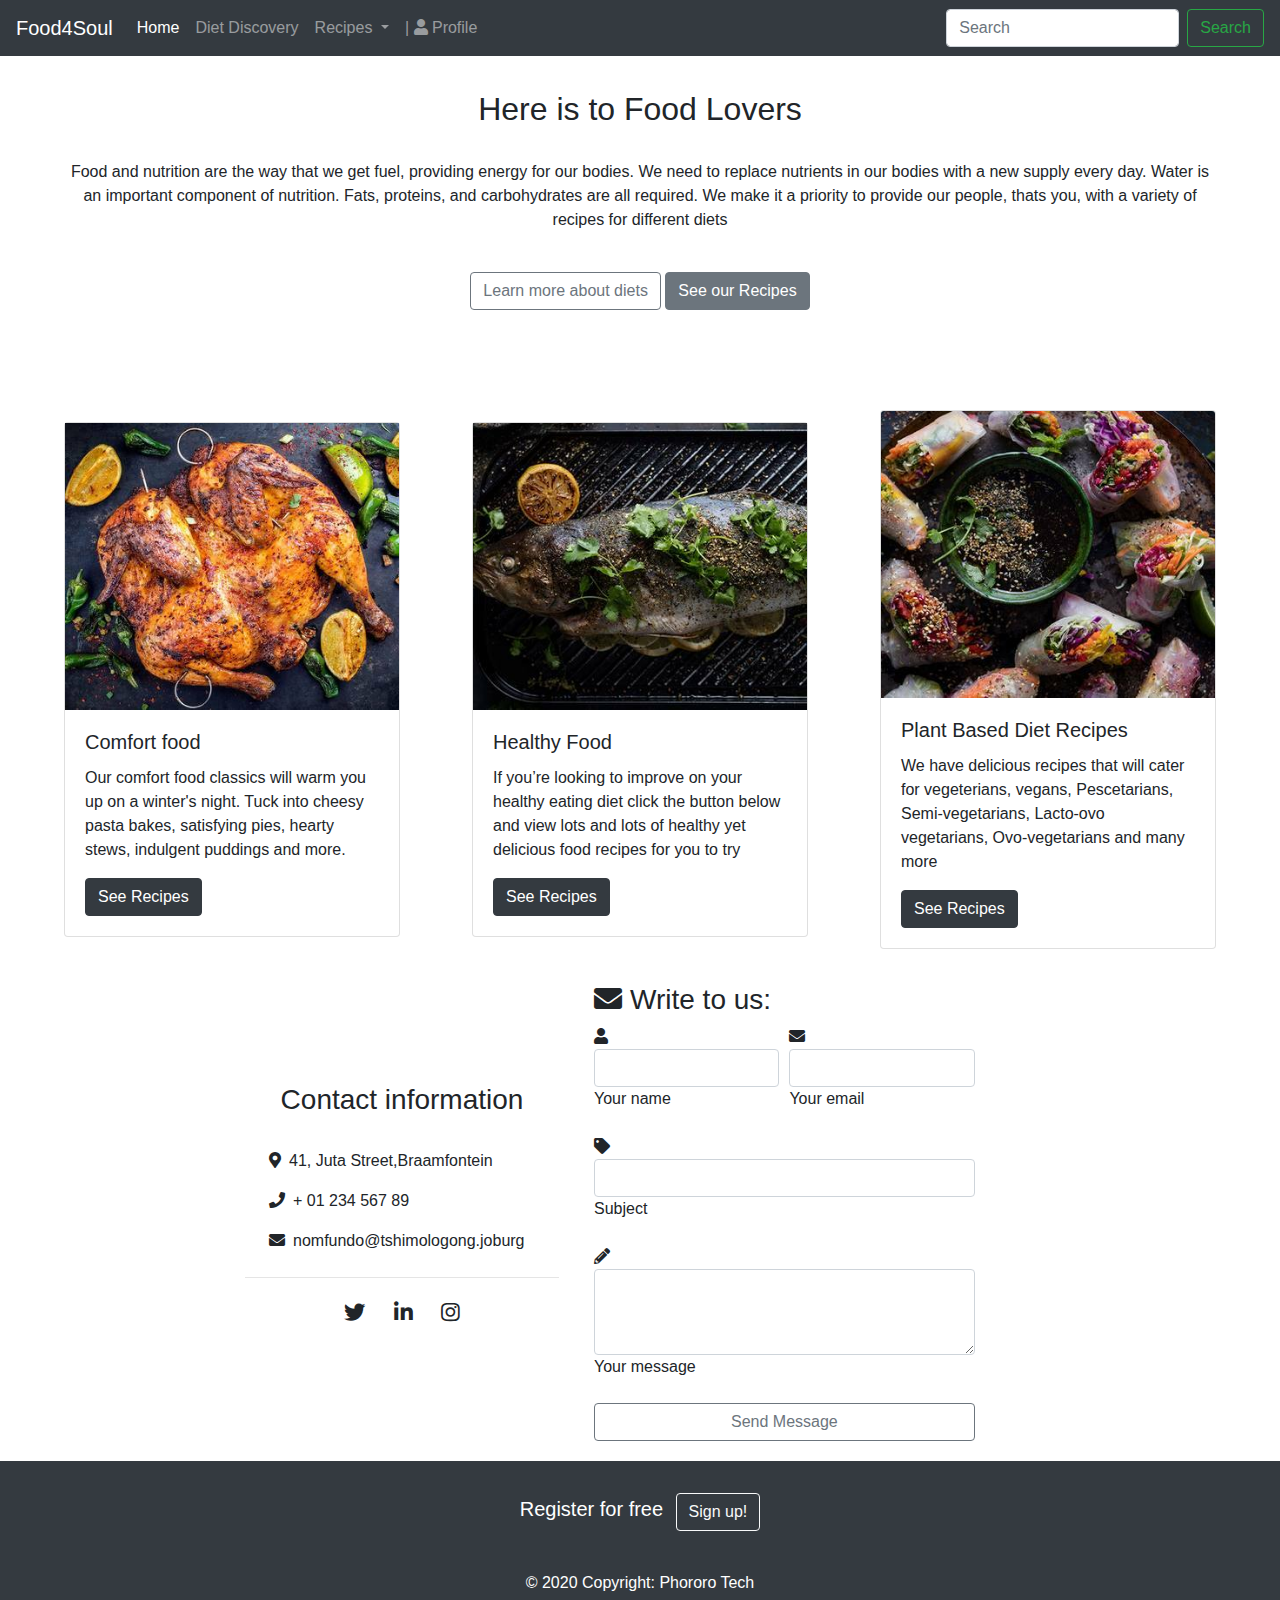
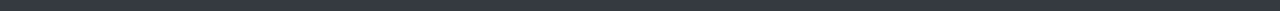
<file: Food4Soul/Index.html>
<!doctype html>
<html lang="en">
  <head>
    <title>Default</title>
    <!-- Required meta tags -->
    <meta charset="utf-8">
    <meta name="viewport" content="width=device-width, initial-scale=1, shrink-to-fit=no">

  
    <!--Font awesome link-->
    <link rel="stylesheet" href="//use.fontawesome.com/releases/v5.0.7/css/all.css">
    <!-- Bootstrap CSS -->
    <link rel="stylesheet" href="https://stackpath.bootstrapcdn.com/bootstrap/4.3.1/css/bootstrap.min.css" integrity="sha384-ggOyR0iXCbMQv3Xipma34MD+dH/1fQ784/j6cY/iJTQUOhcWr7x9JvoRxT2MZw1T" crossorigin="anonymous">

    <link href="Style.css" rel="stylesheet" />
  </head>
  <body>
  
      <!--Navbar -->
      <nav class="navbar navbar-expand-sm bg-dark navbar-dark" >
        <a class="navbar-brand" href="#">Food4Soul</a>
        <button class="navbar-toggler" type="button" data-toggle="collapse" data-target="#navbarSupportedContent" aria-controls="navbarSupportedContent" aria-expanded="false" aria-label="Toggle navigation">
          <span class="navbar-toggler-icon"></span>
        </button>
      
        <div class="collapse navbar-collapse" id="navbarSupportedContent" >
          <ul class="navbar-nav mr-auto">
            <li class="nav-item active">
              <a class="nav-link" href="#">Home <span class="sr-only">(current)</span></a>
            </li>
            <li class="nav-item">
              <a class="nav-link" href="#">Diet Discovery</a>
            </li>
            <li class="nav-item dropdown">
              <a class="nav-link dropdown-toggle" href="#" id="navbarDropdown" role="button" data-toggle="dropdown" aria-haspopup="true" aria-expanded="false">
                Recipes 
              </a>
              <div class="dropdown-menu" aria-labelledby="navbarDropdown">
                <a class="dropdown-item" href="#">Comfort Food</a>
                <a class="dropdown-item" href="#">Quick and easy</a>
                <a class="dropdown-item" href="#">Healthy Eating</a>
                <a class="dropdown-item" href="#">Snacks</a>
                <div class="dropdown-divider"></div>
                <a class="dropdown-item" href="#">Vegetarians</a>
                <a class="dropdown-item" href="#">Ovo-vegetarians</a>
                <a class="dropdown-item" href="#">Lacto vegetarians</a>
                <a class="dropdown-item" href="#">Lacto-ovo vegetarians</a>
                <a class="dropdown-item" href="#">Semi vegetarians</a>
                <a class="dropdown-item" href="#">Pescetarians</a>
                <a class="dropdown-item" href="#">Vegans</a>
              </div>
            </li>
            <li class="nav-item">
              <a class="nav-link" href=".\registerpage.html">| <i class="fas fa-user"></i> Profile</a>
            </li>
          </ul>
          <form class="form-inline my-2 my-lg-0">
            <input class="form-control mr-sm-2" type="search" placeholder="Search" aria-label="Search">
            <button class="btn btn-outline-success my-2 my-sm-0" type="submit">Search</button>
          </form>
        </div>
      </nav>
  <!--/.Navbar -->
  <div class="moreinfo">
  <br>
    <h2>Here is to Food Lovers</h2>
    <br>
<p id="info">    Food and nutrition are the way that we get fuel, providing energy for our bodies. We need to replace nutrients in our bodies with a new supply every day. 
Water is an important component of nutrition. Fats, proteins, and carbohydrates are all required. We make it a priority to provide our people, thats you, with a variety of recipes for different diets</p>
<br>
<button class="btn btn-outline-secondary">Learn more about diets</button>
<a type="button" class="btn btn-secondary" href="#recipessection">See our Recipes     </a>
</div>
<section id="recipessection">
    <div class="card" style="width: 21rem;">
        <img class="cardimg" src=".\image\comfort.jpg" alt="Card image cap">
        <div class="card-body">
          <h5 class="card-title">Comfort food</h5>
          <p class="card-text">Our comfort food classics will warm you up on a winter's night. Tuck into cheesy pasta bakes, satisfying pies, hearty stews, indulgent puddings and more.</p>
          <a href="./recipes.html" class="btn btn-dark">See Recipes</a>
        </div>
      </div>

      <div class="card" style="width: 21rem;" style="height: 12em;">
        <img class="cardimg" src=".\image\healthy.jpg" >
        <div class="card-body">
          <h5 class="card-title">Healthy Food</h5>
          <p class="card-text"> If you’re looking to improve on your healthy eating diet click the button below and view lots and lots of healthy yet delicious food recipes for you to try</p>
          <a href="#" class="btn btn-dark">See Recipes</a>
        </div>
      </div>

      <div class="card" style="width: 21rem;" style="height: 12em;">
        <img class="card-img-top" src=".\image\plantbased.jpg" alt="Card image cap">
        <div class="card-body">
          <h5 class="card-title">Plant Based Diet Recipes</h5>
          <p class="card-text">We have delicious recipes that will cater for vegeterians, vegans, Pescetarians, Semi-vegetarians, Lacto-ovo vegetarians, Ovo-vegetarians and many more</p>
          <a href="#" class="btn btn-dark">See Recipes</a>
        </div>
      </div>
</section>
    

<section  id="contactus">


 <!-- Grid column -->
 <div class="col-lg-4">

  <div class="card-body contact text-center h-100 white-text">

    <h3 class="my-4 pb-2">Contact information</h3>
    <ul class="text-lg-left list-unstyled ml-4">
      <li>
        <p><i class="fas fa-map-marker-alt pr-2"></i>41, Juta Street,Braamfontein</p>
      </li>
      <li>
        <p><i class="fas fa-phone pr-2"></i>+ 01 234 567 89</p>
      </li>
      <li>
        <p><i class="fas fa-envelope pr-2"></i>nomfundo@tshimologong.joburg</p>
      </li>
    </ul>
    <hr class="hr-light my-4">
    <ul class="list-inline text-center list-unstyled">
      <li class="list-inline-item">
        <a class="p-2 fa-lg tw-ic">
          <i class="fab fa-twitter"></i>
        </a>
      </li>
      <li class="list-inline-item">
        <a class="p-2 fa-lg li-ic">
          <i class="fab fa-linkedin-in"> </i>
        </a>
      </li>
      <li class="list-inline-item">
        <a class="p-2 fa-lg ins-ic">
          <i class="fab fa-instagram"> </i>
        </a>
      </li>
    </ul>

  </div>

</div>
<!-- Grid column -->
<form >
      <!-- Header -->
      <h3 class="mt-4"><i class="fas fa-envelope pr-2"></i>Write to us:</h3>
  <div class="form">
  <div class="form-row">
    <div class="form-group col-md-6">
      <i class="fas fa-user prefix grey-text"></i>
      <input type="text" id="form-name" class="form-control">
      <label for="form-name">Your name</label>
    </div>
    <div class="form-group col-md-6">
      <i class="fas fa-envelope prefix grey-text"></i>
      <input type="text" id="form-email" class="form-control">
      <label for="form-email">Your email</label>
    </div>
  </div>
  <div class="form-group">
    <i class="fas fa-tag prefix grey-text"></i>
            <input type="text" id="form-Subject" class="form-control">
            <label for="form-Subject">Subject</label>
  </div>
  <div class="form-group">
    <i class="fas fa-pencil-alt prefix grey-text"></i>
    <textarea id="form-text" class="form-control md-textarea" rows="3"></textarea>
    <label for="form-text">Your message</label>
  </div>
  
 
  <button type="submit" class="btn btn-outline-secondary btn-block">Send Message</button>
</div>
</form>
</section>

<!-- Footer -->
<footer class="page-footer font-small unique-color-dark pt-4"style="background-color:#343a40;color:white;">

    <!-- Footer Elements -->
    <div class="container">
  
      <!-- Call to action -->
      <ul class="list-unstyled list-inline text-center py-2">
        <li class="list-inline-item">
          <h5 class="mb-1">Register for free</h5>
        </li>
        <li class="list-inline-item">
          <a href="#!" class="btn btn-outline-light text-light">Sign up!</a>
        </li>
      </ul>
      <!-- Call to action -->
  
    </div>
    <!-- Footer Elements -->
  
    <!-- Copyright -->
    <div class="footer-copyright text-center py-3">© 2020 Copyright: Phororo Tech
    
    </div>
    <!-- Copyright -->
  
  </footer>
  <!-- Footer -->


      
    <!-- Optional JavaScript -->
    <!-- jQuery first, then Popper.js, then Bootstrap JS -->
    <script src="https://code.jquery.com/jquery-3.3.1.slim.min.js" integrity="sha384-q8i/X+965DzO0rT7abK41JStQIAqVgRVzpbzo5smXKp4YfRvH+8abtTE1Pi6jizo" crossorigin="anonymous"></script>
    <script src="https://cdnjs.cloudflare.com/ajax/libs/popper.js/1.14.7/umd/popper.min.js" integrity="sha384-UO2eT0CpHqdSJQ6hJty5KVphtPhzWj9WO1clHTMGa3JDZwrnQq4sF86dIHNDz0W1" crossorigin="anonymous"></script>
    <script src="https://stackpath.bootstrapcdn.com/bootstrap/4.3.1/js/bootstrap.min.js" integrity="sha384-JjSmVgyd0p3pXB1rRibZUAYoIIy6OrQ6VrjIEaFf/nJGzIxFDsf4x0xIM+B07jRM" crossorigin="anonymous"></script>
    <script src="utilities.js"></script>
  </body>
</html>
</file>
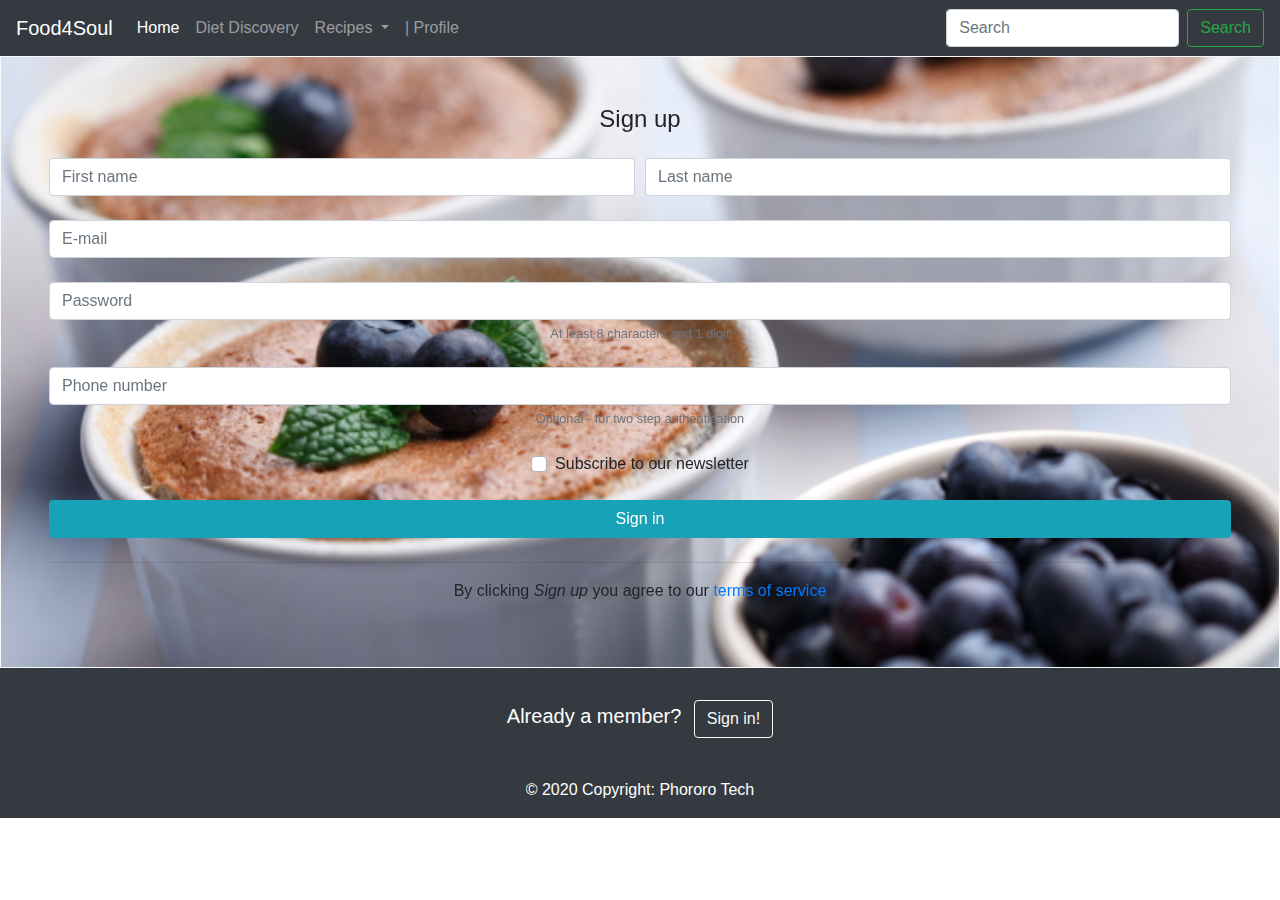
<file: Food4Soul/registerpage.html>
<!doctype html>
<html lang="en">
  <head>
    <title>Title</title>
    <!-- Required meta tags -->
    <meta charset="utf-8">
    <meta name="viewport" content="width=device-width, initial-scale=1, shrink-to-fit=no">

    <link href="Style.css" rel="stylesheet" />
    <!-- Bootstrap CSS -->
    <link rel="stylesheet" href="https://stackpath.bootstrapcdn.com/bootstrap/4.3.1/css/bootstrap.min.css" integrity="sha384-ggOyR0iXCbMQv3Xipma34MD+dH/1fQ784/j6cY/iJTQUOhcWr7x9JvoRxT2MZw1T" crossorigin="anonymous">
  </head>
  <body id="regpage">
     <!--Navbar -->
     <nav class="navbar navbar-expand-sm bg-dark navbar-dark" >
      <a class="navbar-brand" href="#">Food4Soul</a>
      <button class="navbar-toggler" type="button" data-toggle="collapse" data-target="#navbarSupportedContent" aria-controls="navbarSupportedContent" aria-expanded="false" aria-label="Toggle navigation">
        <span class="navbar-toggler-icon"></span>
      </button>
    
      <div class="collapse navbar-collapse" id="navbarSupportedContent" >
        <ul class="navbar-nav mr-auto">
          <li class="nav-item active">
            <a class="nav-link" href="Index.html">Home </a>
          </li>
          <li class="nav-item">
            <a class="nav-link" href="#">Diet Discovery</a>
          </li>
          <li class="nav-item dropdown">
            <a class="nav-link dropdown-toggle" href="#" id="navbarDropdown" role="button" data-toggle="dropdown" aria-haspopup="true" aria-expanded="false">
              Recipes 
            </a>
            <div class="dropdown-menu" aria-labelledby="navbarDropdown">
              <a class="dropdown-item" href="#">Comfort Food</a>
              <a class="dropdown-item" href="#">Quick and easy</a>
              <a class="dropdown-item" href="#">Healthy Eating</a>
              <a class="dropdown-item" href="#">Snacks</a>
              <div class="dropdown-divider"></div>
              <a class="dropdown-item" href="#">Vegetarians</a>
              <a class="dropdown-item" href="#">Ovo-vegetarians</a>
              <a class="dropdown-item" href="#">Lacto vegetarians</a>
              <a class="dropdown-item" href="#">Lacto-ovo vegetarians</a>
              <a class="dropdown-item" href="#">Semi vegetarians</a>
              <a class="dropdown-item" href="#">Pescetarians</a>
              <a class="dropdown-item" href="#">Vegans</a>
            </div>
          </li>
          <li class="nav-item">
            <a class="nav-link" href="#">| <i class="fas fa-user"></i> Profile<span class="sr-only">(current)</span></a>
          </li>
        </ul>
        <form class="form-inline my-2 my-lg-0">
          <input class="form-control mr-sm-2" type="search" placeholder="Search" aria-label="Search">
          <button class="btn btn-outline-success my-2 my-sm-0" type="submit">Search</button>
        </form>
      </div>
    </nav>
    <!--/.Navbar -->
    <div class="bg">
      <!-- Default form register -->
      <div class="text-center border border-light p-5">
        <form class="disableBlur" action="#!" >

        <p class="h4 mb-4">Sign up</p>
      
        <div class="form-row mb-4">
            <div class="col">
                <!-- First name -->
                <input type="text" id="defaultRegisterFormFirstName" class="form-control" placeholder="First name">
            </div>
            <div class="col">
                <!-- Last name -->
                <input type="text" id="defaultRegisterFormLastName" class="form-control" placeholder="Last name">
            </div>
        </div>
      
        <!-- E-mail -->
        <input type="email" id="defaultRegisterFormEmail" class="form-control mb-4" placeholder="E-mail">
      
        <!-- Password -->
        <input type="password" id="defaultRegisterFormPassword" class="form-control" placeholder="Password" aria-describedby="defaultRegisterFormPasswordHelpBlock">
        <small id="defaultRegisterFormPasswordHelpBlock" class="form-text text-muted mb-4">
            At least 8 characters and 1 digit
        </small>
      
        <!-- Phone number -->
        <input type="text" id="defaultRegisterPhonePassword" class="form-control" placeholder="Phone number" aria-describedby="defaultRegisterFormPhoneHelpBlock">
        <small id="defaultRegisterFormPhoneHelpBlock" class="form-text text-muted mb-4">
            Optional - for two step authentication
        </small>
      
        <!-- Newsletter -->
        <div class="custom-control custom-checkbox">
            <input type="checkbox" class="custom-control-input" id="defaultRegisterFormNewsletter">
            <label class="custom-control-label" for="defaultRegisterFormNewsletter">Subscribe to our newsletter</label>
        </div>
      
        <!-- Sign up button -->
        <button class="btn btn-info my-4 btn-block" type="submit">Sign in</button>
      
        <!-- Social register -->
        <!-- <p>or sign up with:</p> -->
      
        <!-- <a href="#" class="mx-2" role="button"><i class="fas fa-facebook-f grey-text"></i></a>
        <a href="#" class="mx-2" role="button"><i class="fas fa-twitter grey-text"></i></a>
        <a href="#" class="mx-2" role="button"><i class="fas fa-linkedin-in grey-text"></i></a>
        <a href="#" class="mx-2" role="button"><i class="fas fa-github grey-text"></i></a>  -->
      
        <hr>
      
        <!-- Terms of service -->
        <p>By clicking
            <em>Sign up</em> you agree to our
            <a href="" target="_blank">terms of service</a>
      
      </form></div>

<!-- Default form register -->
    </div>
<!-- Footer -->
<footer class="page-footer font-small unique-color-dark pt-4"style="background-color:#343a40;color:white;">

  <!-- Footer Elements -->
  <div class="container">

    <!-- Call to action -->
    <ul class="list-unstyled list-inline text-center py-2">
      <li class="list-inline-item">
        <h5 class="mb-1">Already a member?</h5>
      </li>
      <li class="list-inline-item">
        <a href="#!" class="btn btn-outline-light text-light">Sign in!</a>
      </li>
    </ul>
    <!-- Call to action -->

  </div>
  <!-- Footer Elements -->

  <!-- Copyright -->
  <div class="footer-copyright text-center py-3">© 2020 Copyright: Phororo Tech
  
  </div>
  <!-- Copyright -->

</footer>
<!-- Footer -->



    <!-- Optional JavaScript -->
    <!-- jQuery first, then Popper.js, then Bootstrap JS -->
    <script src="https://code.jquery.com/jquery-3.3.1.slim.min.js" integrity="sha384-q8i/X+965DzO0rT7abK41JStQIAqVgRVzpbzo5smXKp4YfRvH+8abtTE1Pi6jizo" crossorigin="anonymous"></script>
    <script src="https://cdnjs.cloudflare.com/ajax/libs/popper.js/1.14.7/umd/popper.min.js" integrity="sha384-UO2eT0CpHqdSJQ6hJty5KVphtPhzWj9WO1clHTMGa3JDZwrnQq4sF86dIHNDz0W1" crossorigin="anonymous"></script>
    <script src="https://stackpath.bootstrapcdn.com/bootstrap/4.3.1/js/bootstrap.min.js" integrity="sha384-JjSmVgyd0p3pXB1rRibZUAYoIIy6OrQ6VrjIEaFf/nJGzIxFDsf4x0xIM+B07jRM" crossorigin="anonymous"></script>
  </body>
</html>
</file>
<file: Food4Soul/Style.css>
*{
    margin:0;
    padding:0;
    box-sizing:border-box;
}
.fa-sign-in-alt{
    height: 1em;
}
section{
    margin-top:40px;
    justify-content: center;
    align-items: center;
    background-color: transparent;
    padding-top: 100px;
    margin: auto;
    width:90%;
    height: 20%;
    display:flex;
    justify-content: space-between;
}
#dropdown{
    margin-top:40px; 
}
.card-columns {
   
    margin: auto;
 

    padding: 40px; 
    margin-top:40px;
    padding-left: 9.5%;
    justify-content: center;
    align-items: center;
    margin: auto;
    width:100%;
  }
#contactus{
    margin-top:40px;
    justify-content: center;
    align-items: center;
   padding-bottom: 20px;
    padding-top: 10px;
    margin: auto;
    width:90%;
    height: 20%;
    display:flex;
    
}
nav{
    color: white;

}
#info{
    font-size: 1rem;
}
.moreinfo{
    padding-top: 10px;
    justify-content: center;
    text-align: center;
    width:90%;
    margin: auto;
    align-items: center;
}
.box{
    
        margin-top:40px;
        
        justify-content: center;
        align-items: center;
        background-color: #e5e2e5;
        border: 1px solid black;
        margin: auto;
        width:90%;
  
}
.itemContainer{

    background-color: #5A5556;
       color: white;
       font-size: 1.5rem;
       display: flex;
       justify-content: space-between;
       /* align-items:center; */
}
.itemContainer li{
    flex:1;
}


.recipeItem{
    padding: 0rem 0.5rem;
}
  .disableBlur {
    /*filter: none;*/
    backdrop-filter: blur(0px);
   
  }


  .bg{
 

  background-image: url("image/pop1.jpg"); 
    /* Full height */
  height: 100%; 

  /* Center and scale the image nicely */
  background-position: center;
  background-repeat: no-repeat;
  background-size: cover; 
/*   
 Add the blur effect 
  -webkit-backdrop-filter: blur(30px);
    backdrop-filter: blur(30px); */


 


  
}
.form{
    width: 80%;
    align-items: center;
    align-content: center;
}
.repimg{

    width: 100%;
}
.recipediv{
    width: 90%;
    margin-top:40px;
    margin-left: 5%;
}
 
.cardimg{
    height:10%;
    width: 100%;
}
</file>
